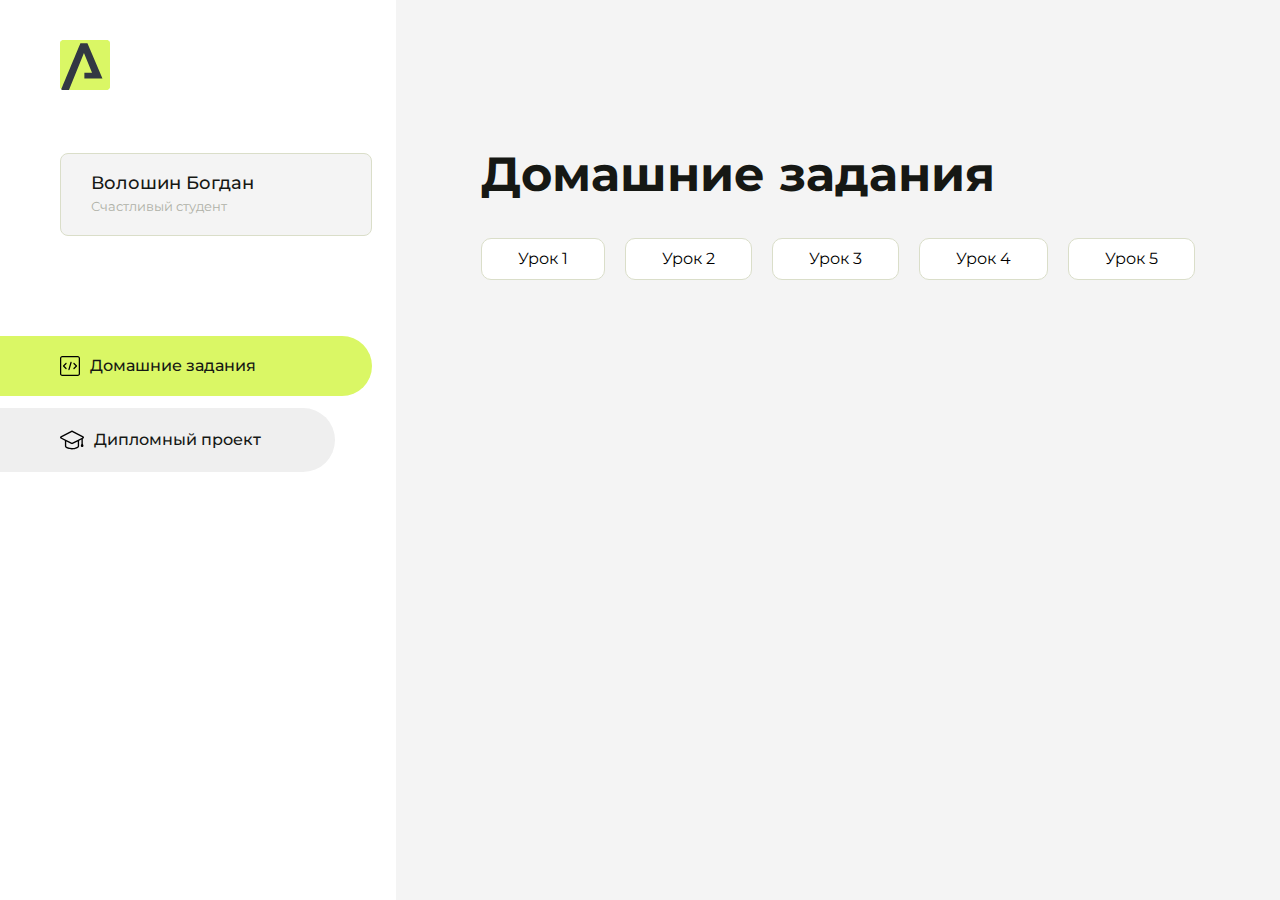
<file: index.html>
<!DOCTYPE html>
<html lang="en">
<head>
    <meta charset="UTF-8">
    <meta name="viewport" content="width=device-width, initial-scale=1.0">
    <title>Домашняя работа</title>
    <link rel="shortcut icon" href="src/logo.ico" type="image/x-icon">
    <link rel="preconnect" href="https://fonts.googleapis.com">
    <link rel="preconnect" href="https://fonts.gstatic.com" crossorigin>
    <link href="https://fonts.googleapis.com/css2?family=Montserrat:wght@400;500;700&family=Rubik:wght@500&display=swap"
          rel="stylesheet">
    <link rel="stylesheet" href="src/style.css">
</head>
<body id="body">
<div class="overlay" id="overlay"></div>
<div class="layout">
    <div class="burger" id="burger">
        <svg viewBox="0 0 24 24" fill="none" xmlns="http://www.w3.org/2000/svg">
            <g id="SVGRepo_bgCarrier" stroke-width="0"></g>
            <g id="SVGRepo_tracerCarrier" stroke-linecap="round" stroke-linejoin="round"></g>
            <g id="SVGRepo_iconCarrier">
                <path d="M4 18L20 18" stroke="#DAF765" stroke-width="2" stroke-linecap="round"></path>
                <path d="M4 12L20 12" stroke="#DAF765" stroke-width="2" stroke-linecap="round"></path>
                <path d="M4 6L20 6" stroke="#DAF765" stroke-width="2" stroke-linecap="round"></path>
            </g>
        </svg>
    </div>
    <aside class="sidebar" id="sidebar">
        <div class="sidebar__inner">
            <div class="logo">
                <svg width="50" height="50" viewBox="0 0 50 50" fill="none" xmlns="http://www.w3.org/2000/svg">
                    <g clip-path="url(#clip0_513_74730)">
                        <path d="M46.17 -0.257004H3.83C1.57281 -0.257004 -0.257 1.57281 -0.257 3.83V46.17C-0.257 48.4272 1.57281 50.257 3.83 50.257H46.17C48.4272 50.257 50.257 48.4272 50.257 46.17V3.83C50.257 1.57281 48.4272 -0.257004 46.17 -0.257004Z"
                              fill="#DAF765"/>
                        <path d="M24.375 38.4H42.461L27.441 3.1585H20.4355C20.4355 3.1585 6.7895 35.881 1.1945 49.294C2.015 50.0275 3.0945 50.257 3.6945 50.257H8.8445L23.954 13.07L32.0465 32.8285H24.375V38.4Z"
                              fill="#323843"/>
                    </g>
                    <defs>
                        <clipPath id="clip0_513_74730">
                            <rect width="50" height="50" fill="white"/>
                        </clipPath>
                    </defs>
                </svg>
            </div>
            <div class="sidebar__user">
                <div class="sidebar__name">Волошин Богдан</div>
                <div class="sidebar__text">Счастливый студент</div>
            </div>
            <div class="sidebar__tabs">
                <div class="sidebar__item">
                    <button class="sidebar__button active" id="tasks">
                        <svg xmlns="http://www.w3.org/2000/svg" width="20" height="20" viewBox="0 0 20 20" fill="none">
                            <g clip-path="url(#clip0_704_74543)">
                                <path d="M17.7083 20H2.29167C1.0275 20 0 18.9725 0 17.7083V2.29167C0 1.0275 1.0275 0 2.29167 0H17.7083C18.9725 0 20 1.0275 20 2.29167V17.7083C20 18.9725 18.9725 20 17.7083 20ZM2.29167 1.25C1.7175 1.25 1.25 1.7175 1.25 2.29167V17.7083C1.25 18.2825 1.7175 18.75 2.29167 18.75H17.7083C18.2825 18.75 18.75 18.2825 18.75 17.7083V2.29167C18.75 1.7175 18.2825 1.25 17.7083 1.25H2.29167Z"
                                      fill="black"/>
                                <path d="M6.04167 13.125C5.88167 13.125 5.72167 13.0642 5.6 12.9417L3.1 10.4417C2.85583 10.1975 2.85583 9.80167 3.1 9.5575L5.6 7.0575C5.84417 6.81333 6.24 6.81333 6.48417 7.0575C6.72833 7.30167 6.72833 7.6975 6.48417 7.94167L4.42583 10L6.48417 12.0583C6.72833 12.3025 6.72833 12.6983 6.48417 12.9425C6.36167 13.0642 6.20167 13.125 6.04167 13.125Z"
                                      fill="black"/>
                                <path d="M8.95833 14.1667C8.9 14.1667 8.84 14.1583 8.78167 14.1417C8.45083 14.0442 8.26083 13.6967 8.35833 13.3658L10.4417 6.28251C10.5392 5.95084 10.8892 5.76417 11.2175 5.85917C11.5483 5.95667 11.7383 6.30417 11.6408 6.63501L9.5575 13.7183C9.47833 13.9908 9.22833 14.1667 8.95833 14.1667Z"
                                      fill="black"/>
                                <path d="M13.9583 13.125C13.7983 13.125 13.6383 13.0642 13.5167 12.9417C13.2725 12.6975 13.2725 12.3017 13.5167 12.0575L15.575 9.99916L13.5167 7.94083C13.2725 7.69666 13.2725 7.30083 13.5167 7.05666C13.7608 6.81249 14.1567 6.81249 14.4008 7.05666L16.9008 9.55666C17.145 9.80083 17.145 10.1967 16.9008 10.4408L14.4008 12.9408C14.2783 13.0642 14.1183 13.125 13.9583 13.125Z"
                                      fill="black"/>
                            </g>
                            <defs>
                                <clipPath id="clip0_704_74543">
                                    <rect width="20" height="20" fill="white"/>
                                </clipPath>
                            </defs>
                        </svg>
                        <span>Домашние задания</span></button>
                </div>
                <div class="sidebar__item">
                    <button class="sidebar__button" id="diplom">
                        <svg xmlns="http://www.w3.org/2000/svg" width="24" height="24" viewBox="0 0 24 24" fill="none">
                            <g clip-path="url(#clip0_704_74553)">
                                <path d="M23.2628 10.5971C23.7176 10.365 24 9.90375 24 9.39337C24 8.883 23.7176 8.42175 23.2628 8.18962L12.6135 2.75362C12.2291 2.55824 11.7705 2.55787 11.3854 2.75399L0.736875 8.19C0.282375 8.42175 0 8.883 0 9.39337C0 9.90375 0.282375 10.365 0.736875 10.5971L4.89038 12.7177V18.2074C4.89038 19.8154 8.412 21.393 12 21.393C15.5884 21.393 19.1096 19.815 19.1096 18.2074V12.7174L21.4609 11.517V15.8017L20.901 17.2305C20.7409 17.6389 20.7934 18.0994 21.0405 18.4616C21.2876 18.8246 21.6979 19.041 22.1366 19.041C22.5754 19.041 22.9852 18.8246 23.2324 18.462C23.4795 18.099 23.532 17.6385 23.3719 17.2301L22.8124 15.8021V10.827L23.2628 10.5971ZM17.7623 18.1721C17.6198 18.6375 15.3491 20.0419 12 20.0419C8.65088 20.0419 6.38025 18.6375 6.2415 18.2074V12.3037L6.23887 12.3019C6.23812 12.057 6.1065 11.8207 5.87325 11.7019L1.3515 9.39337L12 3.95737L22.6489 9.39337L12 14.8294L5.87325 11.7019C5.54063 11.5331 4.6695 11.6674 4.5 12C4.33012 12.3322 4.55813 12.5479 4.89038 12.7177L11.3857 16.0331C11.5781 16.1314 11.7889 16.1805 12 16.1805C12.2107 16.1805 12.4222 16.1314 12.6146 16.0331L17.7593 13.407L17.7623 18.1721Z"
                                      fill="black"/>
                            </g>
                            <defs>
                                <clipPath id="clip0_704_74553">
                                    <rect width="24" height="24" fill="white"/>
                                </clipPath>
                            </defs>
                        </svg>
                        <span>Дипломный проект</span></button>
                </div>
            </div>
        </div>

    </aside>
    <div class="content">
        <div class="container">
            <div class="content__block" id="tasksBlock">
                <div class="content__title">Домашние задания</div>
                <ul class="content__list">
                    <li class="content__list-item">
                        <a href="lesson1/index.html">Урок 1</a>
                    </li>
                     <li class="content__list-item">
                        <a href="aroken/index.html">Урок 2</a>
                    </li>
                     <li class="content__list-item">
                        <a href="home-work/index.html">Урок 3</a>
                    </li>
                     <li class="content__list-item">
                        <a href="html21/index.html">Урок 4</a>
                    </li>
                     <li class="content__list-item">
                        <a href="html22/index.html">Урок 5</a>
                    </li>
              
                </ul>
            </div>
            <div class="content__block hidden" id="diplomBlock">
                <div class="content__title">Дипломный проект</div>
                <div class="content__list-diplom">
                    <a href="ПАПКА-С-НОМЕРОМ-УРОКА">Ссылка на ДЗ</a>
                </div>
                <div class="content__decor">
                    <div class="content__decor-text">Давай проверим, чему ты научился!</div>
                    <div class="content__decor-img">
                        <img src="src/decor.png" alt="decor">
                    </div>
                </div>
            </div>
        </div>
    </div>
</div>
<script src="src/index.js"></script>
</body>
</html>
</file>
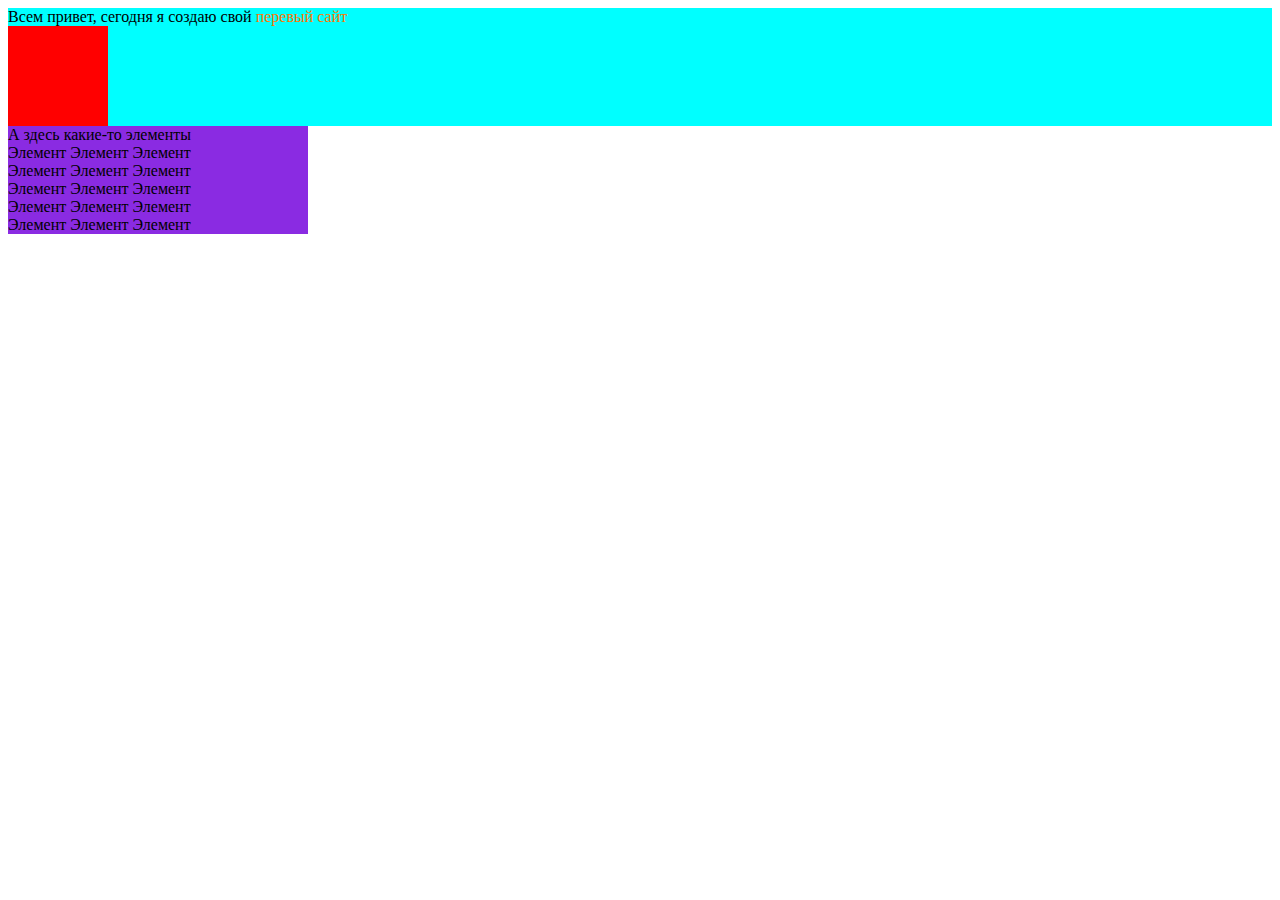
<file: home-work/index.html>
<!DOCTYPE html>
<html lang="en">
<head>
    <meta charset="UTF-8">
    <meta name="viewport" content="width=device-width, initial-scale=1.0">
    <title>Document</title>
    <style>
    div {
        background: aqua;
    }
    .block {
        color: rgb(255, 119, 0);
    }
   .block1 {
width: 100px;
height: 100px;
background: red;
}
.block2 {
    width: 300px;
    background: blueviolet;
}
.block3 {
    background: purple;
    color: azure;

}


    </style>
</head>
<body>
    <div>Всем привет, сегодня я создаю свой <span class="block"> перевый сайт </div>
    <div></span>
     <div class="block1"> </div>    </div>
     <div class="block2"> А здесь какие-то элементы </div>
     <div class="block2"> <span block 3 > Элемент</span> <span block 3 > Элемент</span><span block 3 > Элемент</span></div>
     <div class="block2"> <span block 3 > Элемент</span> <span block 3 > Элемент</span><span block 3 > Элемент</span></div>
     <div class="block2"> <span block 3 > Элемент</span> <span block 3 > Элемент</span><span block 3 > Элемент</span></div>
     <div class="block2"> <span block 3 > Элемент</span> <span block 3 > Элемент</span><span block 3 > Элемент</span></div>
     <div class="block2"> <span block 3 > Элемент</span> <span block 3 > Элемент</span><span block 3 > Элемент</span></div>
     <div class="block2">   </div>
     <div class="block2">  </div>
     
</body>
</html>
</file>
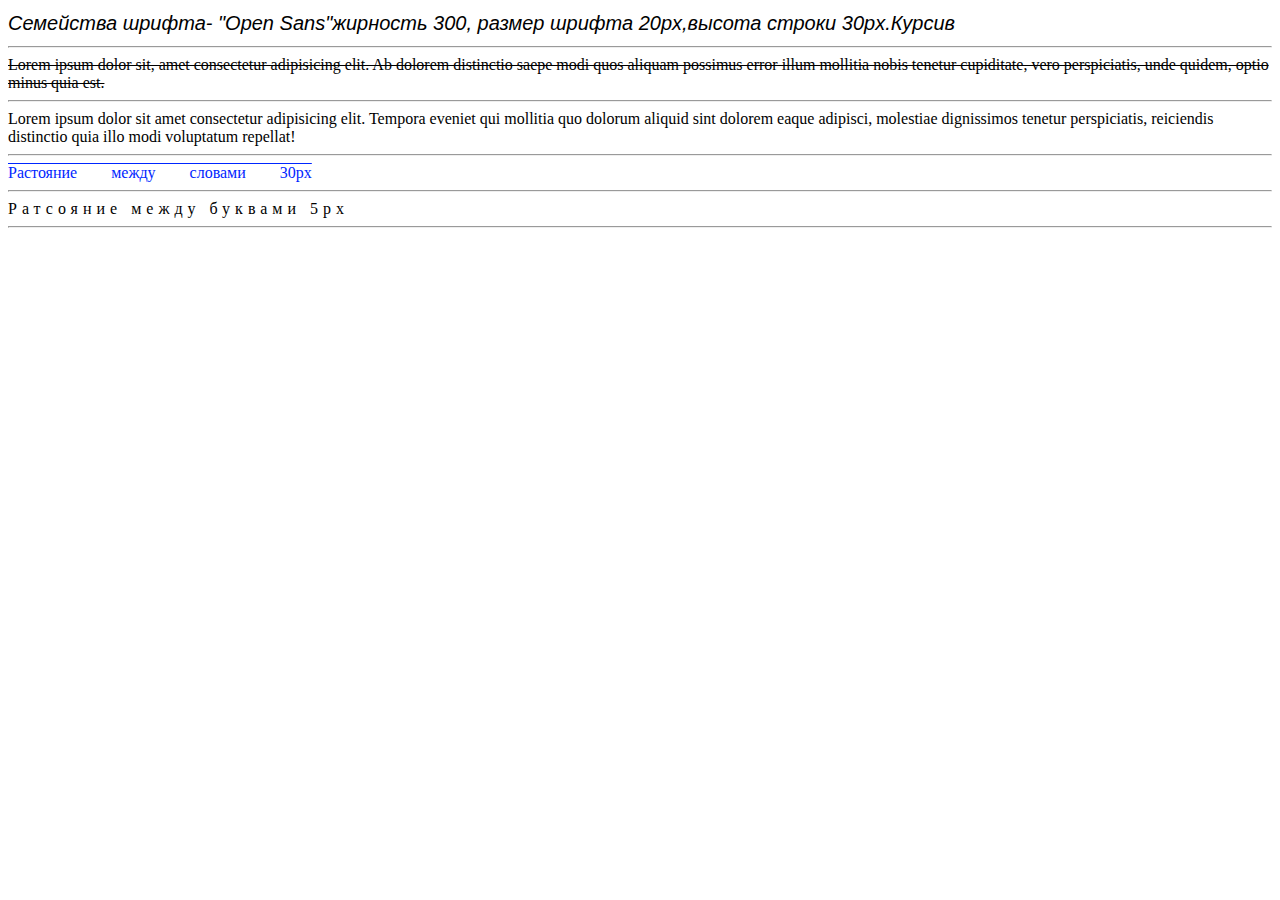
<file: html22/index.html>
<!DOCTYPE html>
<html lang="ru">

<head>
    <meta charset="UTF-8">
    <meta name="viewport" content="width=device-width, initial-scale=1.0">
    <title>Текс</title>
    <link rel="preconnect" href="https://fonts.googleapis.com">
    <link rel="preconnect" href="https://fonts.gstatic.com" crossorigin>
    <link href="https://fonts.googleapis.com/css2?family=Montserrat:ital,wght@0,100..900;1,100..900&display=swap"
        rel="stylesheet">
    <link rel="stylesheet" href="css/style.css">
</head>

<body>
    <div class="bl1">
        Семейства шрифта- "Open Sans"жирность 300, размер шрифта 20px,высота строки 30px.Курсив

    </div>
    <hr>
    <div class="bl2">
        Lorem ipsum dolor sit, amet consectetur adipisicing elit. Ab dolorem distinctio saepe modi quos
        aliquam possimus error illum mollitia nobis tenetur cupiditate, vero perspiciatis, unde quidem, optio minus quia
        est.

    </div>
    <hr>
    <div class="bl3">
        Lorem ipsum dolor sit amet consectetur adipisicing elit. Tempora eveniet qui mollitia quo dolorum aliquid sint
        dolorem eaque adipisci, molestiae dignissimos tenetur perspiciatis, reiciendis distinctio quia illo modi
        voluptatum repellat!
    </div>
    <hr>
    <div class="bl4">
        Растояние между словами 30px
    </div>
    <hr>
    <div class="bl5">
        Ратсояние между буквами 5px
    </div>
    <hr>
</body>

</html>
</file>
<file: src/style.css>
*{padding: 0;margin: 0;border: 0;}
*,*:before,*:after{-webkit-box-sizing: border-box;box-sizing: border-box;}
:focus,:active{outline: none;}
a:focus,a:active{outline: none;}
nav,footer,header,aside{display: block;}
html,body{
    height:100%;width:100%;
    font-size:100%;line-height:1;-ms-text-size-adjust:100%;-moz-text-size-adjust:100%;-webkit-text-size-adjust:100%;}
input,button,textarea{font-family:inherit;}
input::-ms-clear{display: none;}
button{cursor: pointer;}
button::-moz-focus-inner{padding:0;border:0;}
a,a:visited{text-decoration: none;}
a:hover{text-decoration: none;}
ul li{list-style: none;}
img{vertical-align: top;}
h1,h2,h3,h4,h5,h6{font-size:inherit;font-weight: inherit;}
a{color:inherit;}



body {
    font-family: "Montserrat",SansSerif;
    color: black;
}

body.overflow {
    overflow: hidden;
}



.layout {
    display: -webkit-box;
    display: -ms-flexbox;
    display: flex;
    min-height: 100vh;
}

.sidebar {
    padding: 40px 24px 40px 0;
    -ms-flex-negative: 0;
    flex-shrink: 0;
    background-color: white;
}



.content {
    -webkit-box-flex: 1;
    -ms-flex-positive: 1;
    flex-grow: 1;
    background-color: #F4F4F4;
}

.container {
    display: -webkit-box;
    display: -ms-flexbox;
    display: flex;
    -webkit-box-orient: vertical;
    -webkit-box-direction: normal;
    -ms-flex-direction: column;
    flex-direction: column;
    -webkit-box-pack: center;
    -ms-flex-pack: center;
    justify-content: center;
    -webkit-box-align: center;
    -ms-flex-align: center;
    align-items: center;
    padding: 150px 60px 80px 60px;
}


.logo {
    margin-left: 60px;
    margin-bottom: 60px;
}

.sidebar__user {
    background-color: #F4F4F4;
    padding: 20px 30px;
    margin-left: 60px;
    margin-bottom: 100px;
    border-radius: 8px;
    border: 1px solid #DADEC9;
}

.sidebar__name {
    color:#161814;
    font-size: 18px;
    font-weight: 500;
    margin-bottom: 6px;
}

.sidebar__text {
    color: #AFB1A7;
    font-size: 13px;
    font-weight: 400;
    line-height: 130%; /* 16.9px */
}

.sidebar__item {
    width: 372px;
}

.sidebar__button {
    display: -webkit-box;
    display: -ms-flexbox;
    display: flex;
    -webkit-box-align: center;
    -ms-flex-align: center;
    align-items: center;
    gap: 10px;
    padding: 20px 60px;
    margin-bottom: 12px;
    border-radius: 0px 100px 100px 0px;
    -webkit-transition: all .5s;
    -o-transition: all .5s;
    transition: all .5s;
    cursor: pointer;
    width: 90%;
    color:#161814;
    font-size: 16px;
    font-weight: 500;
}

.sidebar__button.active , .sidebar__button:hover {
    width: 100%;
    background-color: #DAF765;
}


.content__title {
    color: #161814;
    font-size: 48px;
    font-weight: 700;
    margin-bottom: 40px;
}

.content__list {
    display: -webkit-box;
    display: -ms-flexbox;
    display: flex;
    -webkit-box-align: center;
    -ms-flex-align: center;
    align-items: center;
    -ms-flex-wrap: wrap;
    flex-wrap: wrap;
    gap: 20px;
}



.content__list-item  {
    cursor: pointer;
    padding: 12px 18px;
    background-color: #fff;
    border-radius: 10px;
    border: 1px solid #DADEC9;
    -webkit-transition: all .3s;
    -o-transition: all .3s;
    transition: all .3s;
}

.content__list-item:hover,.content__list-diplom:hover {
    background-color: #AFB1A7;
}

li a {
    padding: 12px 18px;

}


.content__list-diplom {
    -webkit-transition: all .3s;
    -o-transition: all .3s;
    transition: all .3s;
    display: inline-block;
    padding: 12px 18px;
    background-color: #fff;
    border-radius: 10px;
    border: 1px solid #DADEC9;
}

.content__decor {
    display: -webkit-box;
    display: -ms-flexbox;
    display: flex;
    -webkit-box-align: center;
    -ms-flex-align: center;
    align-items: center;
}

.content__decor-text {
    color:#BEDD44;
    font-size: 36px;
    font-weight: 700;
    line-height: 110%; /* 39.6px */
}

.content__block {
    max-width: 1200px;
}

.content__block.hidden {
    display: none;
}

.content__decor-img img{
    width: 100%;
}

.burger {
    display: none;
    padding: 5px;
    position: fixed;
    top: 3%;
    right: 7%;
    width: 40px;
    height: 40px;
    background-color: #161814;
    border-radius: 50%;
    z-index: 10;
    border: 1px solid #DAF765;
}

@media (max-width: 768px) {
    .burger {
        display: block;
    }

    .sidebar {
        -webkit-transition: all .3s;
        -o-transition: all .3s;
        transition: all .3s;
        -webkit-transform: translateX(-100%);
        -ms-transform: translateX(-100%);
        transform: translateX(-100%);
        position: fixed;
        top: 0;
        left: 0;
        bottom: 0;
        z-index: 5;
    }

    .sidebar.show {
        -webkit-transform: translateX(0%);
        -ms-transform: translateX(0%);
        transform: translateX(0%);
    }

    .overlay {
        opacity: 0;
        pointer-events: none;
        -webkit-transition: all .3s;
        -o-transition: all .3s;
        transition: all .3s;
        position: absolute;
        top: 0;
        right: 0;
        left: 0;
        bottom: 0;
        z-index: 3;
        background-color: #000000e0;
    }

    .overlay.show {
        opacity: 1;
        pointer-events: all;
    }

    .container {
        padding: 40px 20px;
        min-height: 100%;
    }

    .content__decor {
        margin-top: 20px;
        -webkit-box-orient: vertical;
        -webkit-box-direction: normal;
        -ms-flex-direction: column;
        flex-direction: column;
    }
}

@media (max-width: 400px) {
    .sidebar__user {
        margin-left: 0;
    }
}
</file>
<file: html22/css/style.css>
.bl1 {
    font-style: italic;
    font-size: 20px;
    line-height: 30px;
    font-weight: 300;
    font-family: "Open Sans", Arial, sans-serif;
}

.bl2 {
    text-decoration: line-through;
}

.bl3 {}

.bl4 {
    color: #0026ff;
    word-spacing: 30px;
    text-decoration: overline;
}

.bl5 {

    text-decoration-style: double;
    letter-spacing: 5px;
    text-decoration: double;

}
</file>
